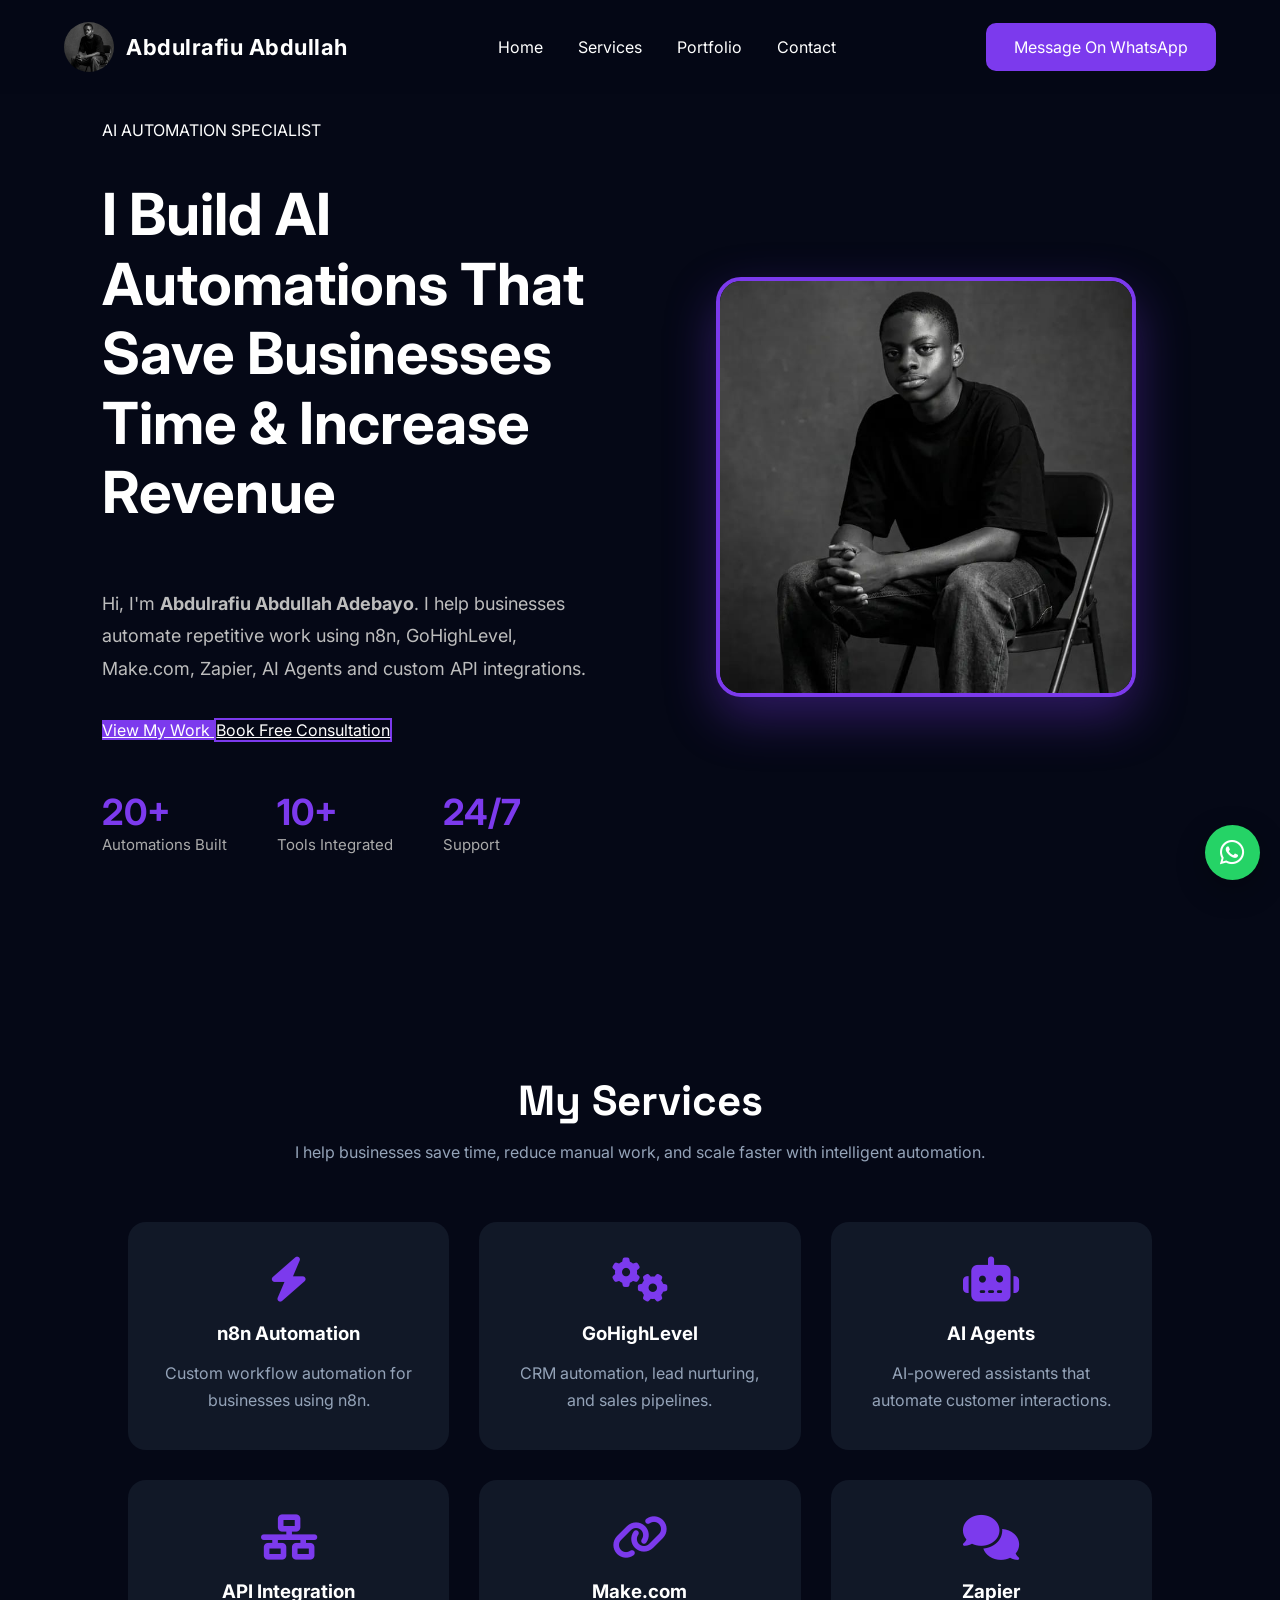
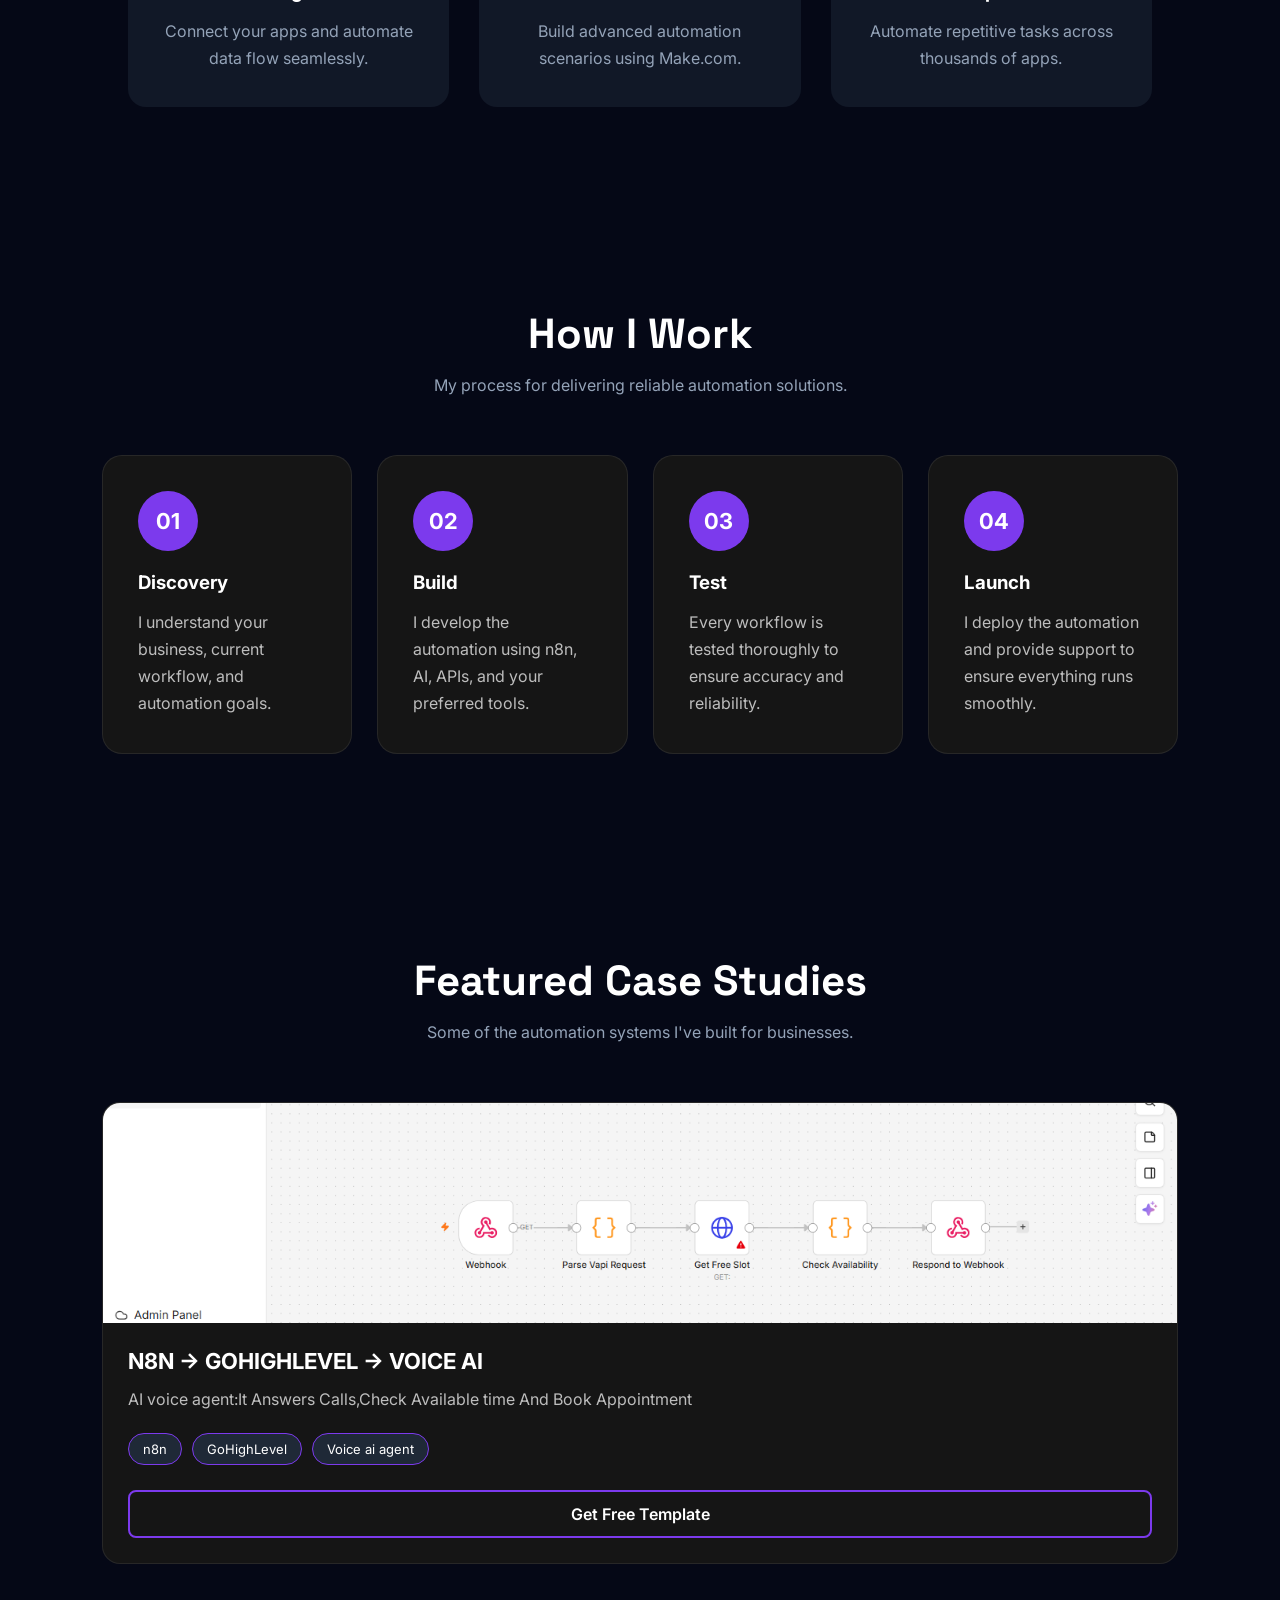
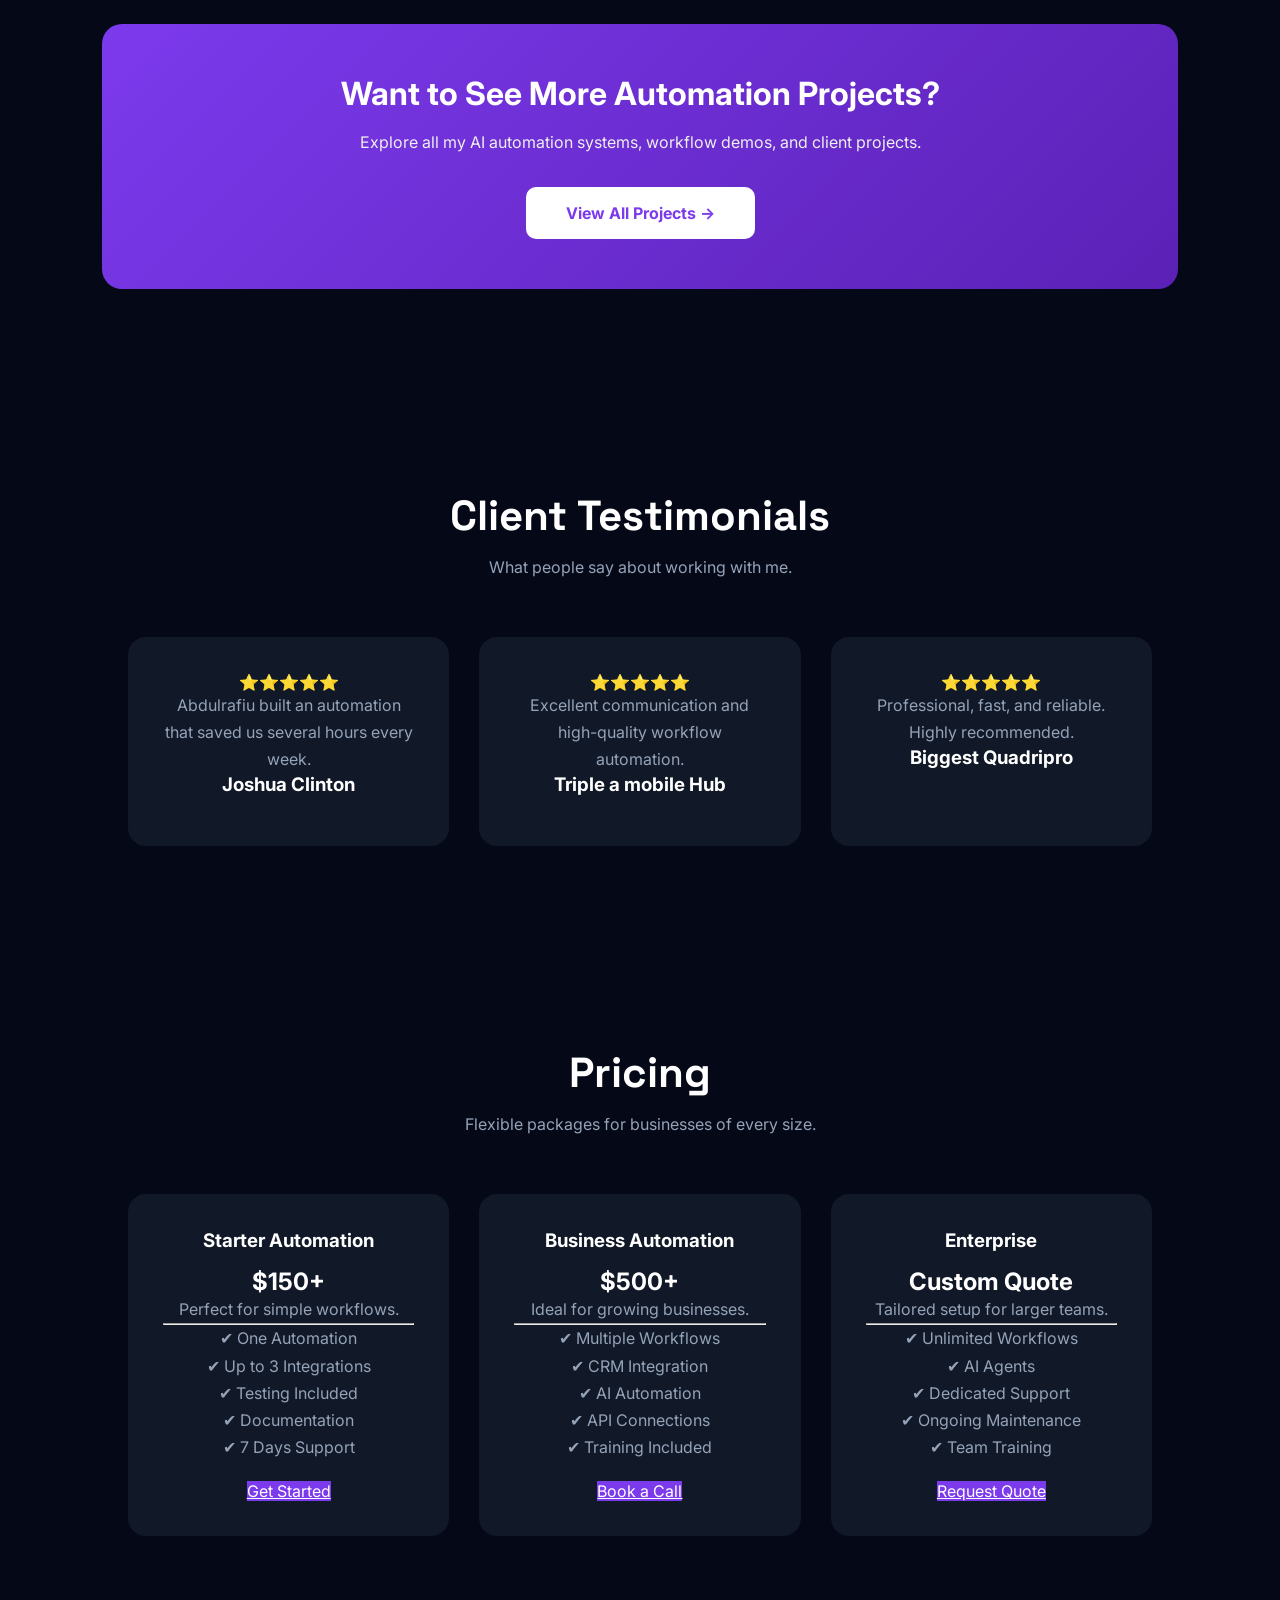
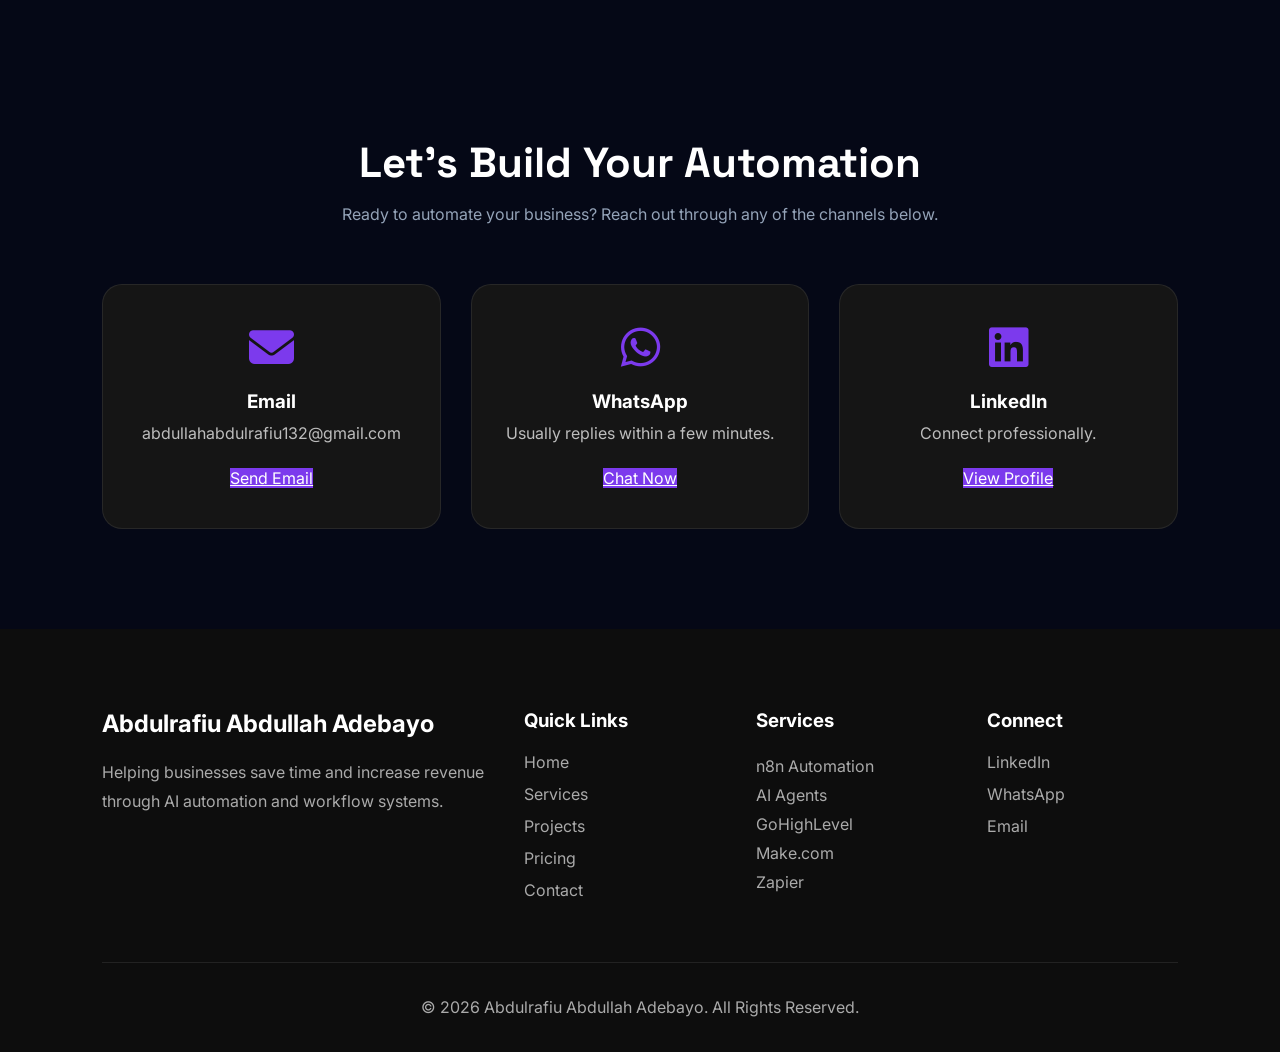
<file: index.html>
<!DOCTYPE html>
<html lang="en">
<head>
    <!-- Website Information -->
    <meta charset="UTF-8">
    <meta name="viewport" content="width=device-width, initial-scale=1.0">

    <!-- Website Title -->
    <title>Abdulrafiu Abdullah Adebayo | AI Automation Engineer</title>

    <!-- Google Fonts -->
    <link rel="preconnect" href="https://fonts.googleapis.com">
    <link rel="preconnect" href="https://fonts.gstatic.com" crossorigin>

    <link href="https://fonts.googleapis.com/css2?family=Inter:wght@300;400;500;600;700&family=Space+Grotesk:wght@400;500;700&display=swap" rel="stylesheet">

    <!-- Font Awesome Icons -->
    <link rel="stylesheet"
    href="https://cdnjs.cloudflare.com/ajax/libs/font-awesome/6.5.2/css/all.min.css">

    <!-- CSS Files -->
    <link rel="stylesheet" href="css/style.css">
    <link rel="stylesheet" href="css/animations.css">
    <link rel="stylesheet" href="css/responsive.css">
</head>

<body>

    <!-- ================= NAVBAR ================= -->

    <header>

        <nav class="navbar">

            <div class="logo">

    <img src="assets/images/adebayo.jpeg" alt="Abdullah">
    <div class="menu-toggle">
    <i class="fas fa-bars"></i>
</div>

    <span>Abdulrafiu Abdullah</span>

</div>

            <ul class="nav-links">

                <li><a href="#home">Home</a></li>

                <li><a href="#services">Services</a></li>

                <li><a href="#portfolio">Portfolio</a></li>

                <li><a href="#contact">Contact</a></li>

            </ul>

            <a href="https://wa.me/2349137497189?text=Hi%20Abdulrafiu,%20I%20found%20your%20portfolio%20and%20I'd%20like%20to%20discuss%20an%20automation%20project." class="hire-btn">
                Message On WhatsApp
            </a>

        </nav>

    </header>
    <main>

    <section class="hero" id="home">

    <div class="hero-content">

        <span class="hero-tag">
            AI AUTOMATION SPECIALIST
        </span><br><br>

        <h1>
            I Build AI Automations That Save Businesses Time & Increase Revenue
        </h1><br><br>

        <p>
            Hi, I'm <strong>Abdulrafiu Abdullah Adebayo</strong>. I help businesses automate repetitive work using n8n, GoHighLevel, Make.com, Zapier, AI Agents and custom API integrations.
        </p>

        <div class="hero-buttons">

            <a href="#portfolio" class="primary-btn">
                View My Work
            </a>

            <a href="https://wa.me/2349137497189" target="_blank" class="secondary-btn">
                Book Free Consultation
            </a>

        </div>

        <div class="hero-stats">

            <div>
                <h2>20+</h2>
                <span>Automations Built</span>
            </div>

            <div>
                <h2>10+</h2>
                <span>Tools Integrated</span>
            </div>

            <div>
                <h2>24/7</h2>
                <span>Support</span>
            </div>

        </div>

    </div>

    <div class="hero-image">

        <img src="assets/images/adebayo.jpeg" alt="Abdulrafiu">

    </div>

</section>
    <!-- ================= SERVICES ================= -->

<section class="services" id="services">

    <div class="section-title">
        <h2>My Services</h2>
        <p>I help businesses save time, reduce manual work, and scale faster with intelligent automation.</p>
    </div>

    <div class="services-grid">

        <div class="service-card">
            <i class="fas fa-bolt"></i>
            <h3>n8n Automation</h3>
            <p>Custom workflow automation for businesses using n8n.</p>
        </div>

        <div class="service-card">
            <i class="fas fa-cogs"></i>
            <h3>GoHighLevel</h3>
            <p>CRM automation, lead nurturing, and sales pipelines.</p>
        </div>

        <div class="service-card">
            <i class="fas fa-robot"></i>
            <h3>AI Agents</h3>
            <p>AI-powered assistants that automate customer interactions.</p>
        </div>

        <div class="service-card">
            <i class="fas fa-network-wired"></i>
            <h3>API Integration</h3>
            <p>Connect your apps and automate data flow seamlessly.</p>
        </div>

        <div class="service-card">
            <i class="fas fa-link"></i>
            <h3>Make.com</h3>
            <p>Build advanced automation scenarios using Make.com.</p>
        </div>

        <div class="service-card">
            <i class="fas fa-comments"></i>
            <h3>Zapier</h3>
            <p>Automate repetitive tasks across thousands of apps.</p>
        </div>

    </div>

</section>
<section class="process">

    <div class="section-title">
        <h2>How I Work</h2>
        <p>My process for delivering reliable automation solutions.</p>
    </div>

    <div class="process-grid">

        <div class="process-card">
            <div class="process-number">01</div>
            <h3>Discovery</h3>
            <p>I understand your business, current workflow, and automation goals.</p>
        </div>

        <div class="process-card">
            <div class="process-number">02</div>
            <h3>Build</h3>
            <p>I develop the automation using n8n, AI, APIs, and your preferred tools.</p>
        </div>

        <div class="process-card">
            <div class="process-number">03</div>
            <h3>Test</h3>
            <p>Every workflow is tested thoroughly to ensure accuracy and reliability.</p>
        </div>

        <div class="process-card">
            <div class="process-number">04</div>
            <h3>Launch</h3>
            <p>I deploy the automation and provide support to ensure everything runs smoothly.</p>
        </div>

    </div>

</section>
<section class="portfolio" id="portfolio">

<div class="section-title">
    <h2>Featured Case Studies</h2>
    <p>Some of the automation systems I've built for businesses.</p>
</div>

<div class="portfolio-grid">

    

    
    <div class="portfolio-card">

        <img src="assets/images/voiceai.PNG" alt="Workflow">

        <div class="portfolio-content">

            <h3>N8N → GOHIGHLEVEL → VOICE AI</h3>

            <p>AI voice agent:It Answers Calls,Check Available time And Book Appointment</p>

            <div class="tech-stack">
                <span>n8n</span>
                <span>GoHighLevel</span>
                <span>Voice ai agent</span>
            </div>

            <div class="portfolio-buttons">
                
                <a href="https://wa.me/2349137497189" class="secondary-btn">Get Free Template</a>
            </div>

        </div>

    </div>

    
</div>

    
<div class="projects-cta">

    <h2>Want to See More Automation Projects?</h2>

    <p>
        Explore all my AI automation systems, workflow demos, and client projects.
    </p>

    <a href="projects.html" class="primary-btn">
        View All Projects →
    </a>
    

</div>
 
</section>
<section class="testimonials">

<div class="section-title">

<h2>Client Testimonials</h2>

<p>What people say about working with me.</p>

</div>

<div class="services-grid">

<div class="service-card">

⭐⭐⭐⭐⭐

<p>

Abdulrafiu built an automation that saved us several hours every week.

</p>

<h3>Joshua Clinton</h3>

</div>

<div class="service-card">

⭐⭐⭐⭐⭐

<p>

Excellent communication and high-quality workflow automation.

</p>

<h3>Triple a mobile Hub</h3>

</div>

<div class="service-card">

⭐⭐⭐⭐⭐

<p>

Professional, fast, and reliable. Highly recommended.

</p>

<h3>Biggest Quadripro</h3>

</div>

</div>

</section>
<section class="pricing" id="pricing">

<div class="section-title">

<h2>Pricing</h2>

<p>Flexible packages for businesses of every size.</p>

</div>

<div class="services-grid">

<div class="service-card">

<h3>Starter Automation</h3>

<h2>$150+</h2>

<p>Perfect for simple workflows.</p>

<hr>

<p>✔ One Automation</p>

<p>✔ Up to 3 Integrations</p>

<p>✔ Testing Included</p>

<p>✔ Documentation</p>

<p>✔ 7 Days Support</p>

<br>

<a href="#contact" class="primary-btn">

Get Started

</a>

</div>

<div class="service-card">

<h3>Business Automation</h3>

<h2>$500+</h2>

<p>Ideal for growing businesses.</p>

<hr>

<p>✔ Multiple Workflows</p>

<p>✔ CRM Integration</p>

<p>✔ AI Automation</p>

<p>✔ API Connections</p>

<p>✔ Training Included</p>

<br>

<a href="#contact" class="primary-btn">

Book a Call

</a>

</div>

<div class="service-card">

<h3>Enterprise</h3>

<h2>Custom Quote</h2>

<p>Tailored setup for larger teams.</p>

<hr>

<p>✔ Unlimited Workflows</p>

<p>✔ AI Agents</p>

<p>✔ Dedicated Support</p>

<p>✔ Ongoing Maintenance</p>

<p>✔ Team Training</p>

<br>

<a href="#contact" class="primary-btn">

Request Quote

</a>

</div>

</div>

</section>

<section class="contact" id="contact">

    <div class="section-title">
        <h2>Let's Build Your Automation</h2>
        <p>Ready to automate your business? Reach out through any of the channels below.</p>
    </div>

    <div class="contact-grid">

        <div class="contact-card">
            <i class="fas fa-envelope"></i>
            <h3>Email</h3>
            <p>abdullahabdulrafiu132@gmail.com</p>
            <a href="mailto:abdullahabdulrafiu132@gmail.com" class="primary-btn">Send Email</a>
        </div>

        <div class="contact-card">
            <i class="fab fa-whatsapp"></i>
            <h3>WhatsApp</h3>
            <p>Usually replies within a few minutes.</p>
            <a href="https://wa.me/2349137497189" target="_blank" class="primary-btn">
                Chat Now
            </a>
        </div>

        <div class="contact-card">
            <i class="fab fa-linkedin"></i>
            <h3>LinkedIn</h3>
            <p>Connect professionally.</p>
            <a href="https://www.linkedin.com/in/abdulrafiu-abdullah-849a373b9/" target="_blank" class="primary-btn">
                View Profile
            </a>
        </div>

    </div>

</section>

<footer class="footer">

    <div class="footer-grid">

        <div>

            <h2>Abdulrafiu Abdullah Adebayo</h2>

            <p>
                Helping businesses save time and increase revenue through AI automation and workflow systems.
            </p>

        </div>

        <div>

            <h3>Quick Links</h3>

            <a href="#home">Home</a>
            <a href="#services">Services</a>
            <a href="#portfolio">Projects</a>
            <a href="#pricing">Pricing</a>
            <a href="#contact">Contact</a>

        </div>

        <div>

            <h3>Services</h3>

            <p>n8n Automation</p>
            <p>AI Agents</p>
            <p>GoHighLevel</p>
            <p>Make.com</p>
            <p>Zapier</p>

        </div>

        <div>

            <h3>Connect</h3>

            <a href="https://www.linkedin.com/in/abdulrafiu-abdullah-849a373b9/">LinkedIn</a>
            <a href="https://wa.me/2349137497189">WhatsApp</a>
            <a href="mailto:abdullahabdulrafiu132@gmail.com">Email</a>

        </div>

    </div>

    <hr>

    <p class="copyright">
        © 2026 Abdulrafiu Abdullah Adebayo. All Rights Reserved.
    </p>

</footer>


</main>





    <script src="js/script.js"></script>
    <a href="https://wa.me/2349137497189?text=Hi%20Abdulrafiu,%20I%20found%20your%20portfolio%20and%20I'd%20like%20to%20discuss%20an%20automation%20project."
class="whatsapp-float"
target="_blank">

<i class="fab fa-whatsapp"></i>

</a>


</body>
</html>
</file>
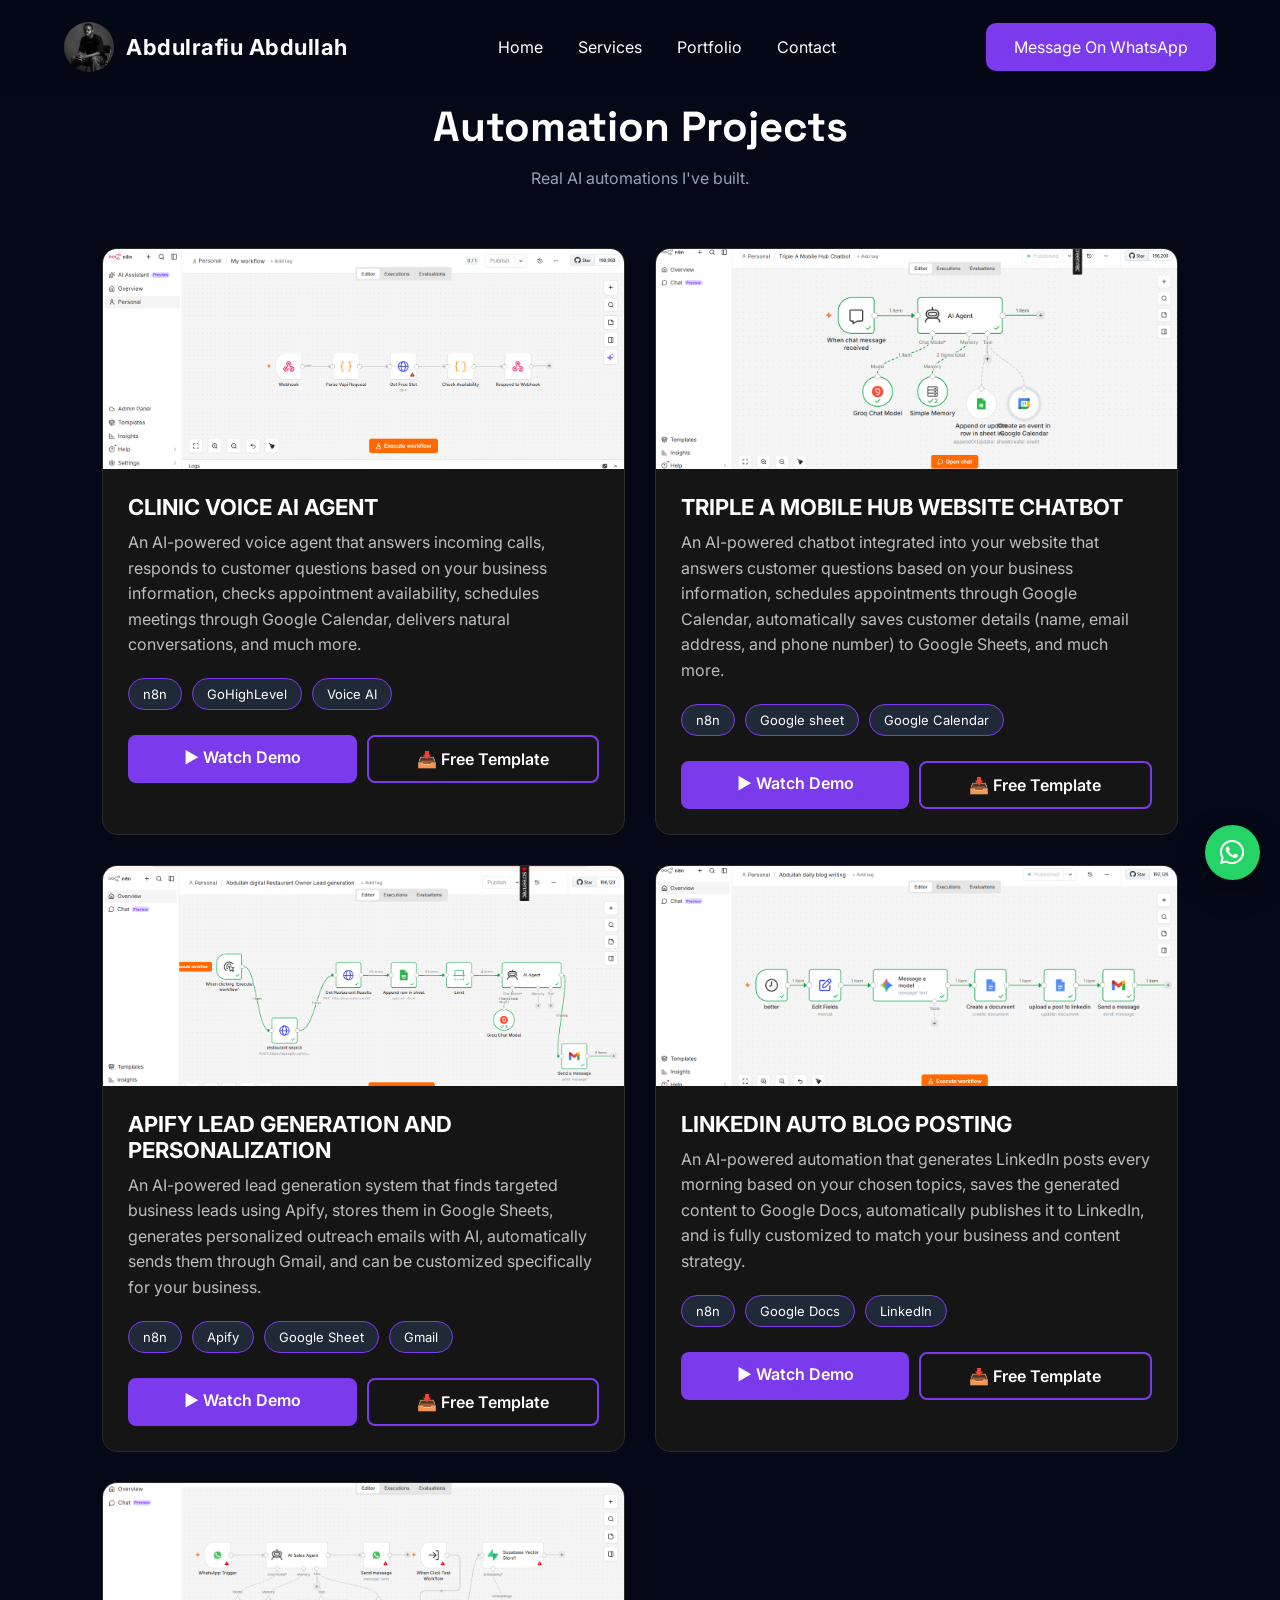
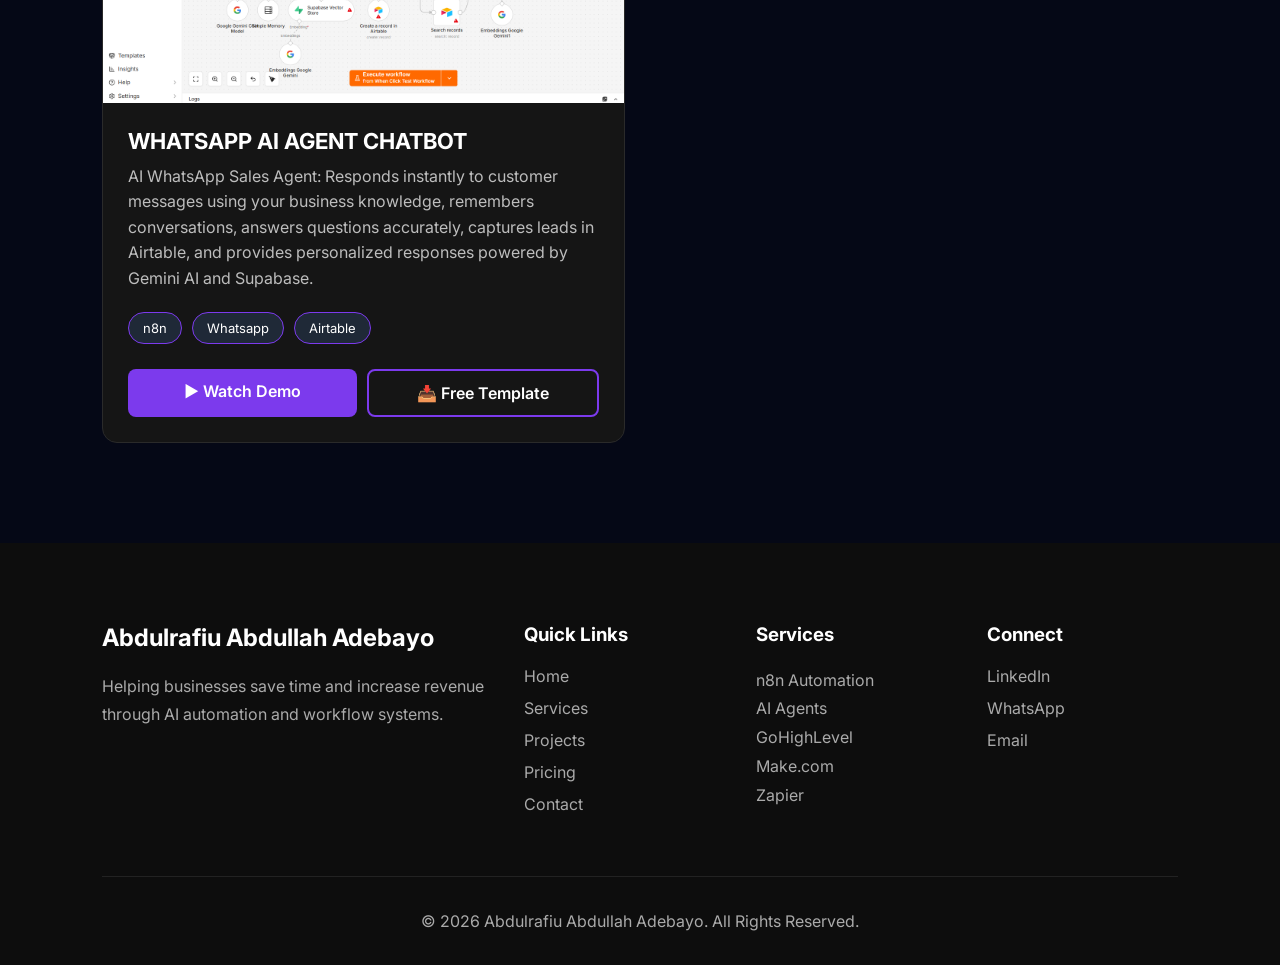
<file: projects.html>
<!DOCTYPE html>
<html lang="en">
<head>
    <!-- Website Information -->
    <meta charset="UTF-8">
    <meta name="viewport" content="width=device-width, initial-scale=1.0">

    <!-- Website Title -->
    <title>Automation Projects | Abdulrafiu Abdullah</title>
    <!-- Google Fonts -->
    <link rel="preconnect" href="https://fonts.googleapis.com">
    <link rel="preconnect" href="https://fonts.gstatic.com" crossorigin>

    <link href="https://fonts.googleapis.com/css2?family=Inter:wght@300;400;500;600;700&family=Space+Grotesk:wght@400;500;700&display=swap" rel="stylesheet">

    <!-- Font Awesome Icons -->
    <link rel="stylesheet"
    href="https://cdnjs.cloudflare.com/ajax/libs/font-awesome/6.5.2/css/all.min.css">

    <!-- CSS Files -->
    <link rel="stylesheet" href="css/style.css">
    <link rel="stylesheet" href="css/animations.css">
    <link rel="stylesheet" href="css/responsive.css">
</head>

<body>

    <!-- ================= NAVBAR ================= -->

    <header>

        <nav class="navbar">

            <div class="logo">
    <img src="assets/images/adebayo.jpeg" alt="Abdullah">
    <span>Abdulrafiu Abdullah</span>
</div>

<div class="menu-toggle">
    <i class="fas fa-bars"></i>
</div>



            <ul class="nav-links">

                <li><a href="index.html">Home</a></li>

                <li><a href="index.html#services">Services</a></li>

                <li><a href="index.html#portfolio">Portfolio</a></li>

                <li><a href="index.html#contact">Contact</a></li>

            </ul>

            <a href="https://wa.me/2349137497189?text=Hi%20Abdulrafiu,%20I%20found%20your%20portfolio%20and%20I'd%20like%20to%20discuss%20an%20automation%20project." class="hire-btn">
                Message On WhatsApp
            </a>

        </nav>

    </header>
    <main>
    

<section class="portfolio" id="portfolio">

    <div class="section-title">
        <h2>Automation Projects</h2>
        <p>Real AI automations I've built.</p>
    </div>

    <div class="project-grid">

        <!-- Project 1 -->

        <div class="project-card">

            <img src="assets/images/voiceai.PNG" alt="Workflow 1">

            <div class="project-content">

                <h3>CLINIC VOICE AI AGENT</h3>

                <p>An AI-powered voice agent that answers incoming calls, responds to customer questions based on your business information, checks appointment availability, schedules meetings through Google Calendar, delivers natural conversations, and much more.</p>

                <div class="tech-stack">
                    <span>n8n</span>
                    <span>GoHighLevel</span>
                    <span>Voice AI</span>
                </div>

                <div class="portfolio-buttons">

                    <a href="assets/videos/aivoiceagent.mp4" class="primary-btn">
                        ▶ Watch Demo
                    </a>

                    <a href="https://wa.me/2349137497189" class="secondary-btn">
                        📥 Free Template
                    </a>

                </div>

            </div>

        </div>
        <!-- Project 2-->

        <div class="project-card">

            <img src="assets/images/triple chatbot.PNG" alt="Workflow 1">

            <div class="project-content">

                <h3>TRIPLE A MOBILE HUB WEBSITE CHATBOT</h3>

                <p>
                    An AI-powered chatbot integrated into your website that answers customer questions based on your business information, schedules appointments through Google Calendar, automatically saves customer details (name, email address, and phone number) to Google Sheets, and much more.
                </p>

                <div class="tech-stack">
                    <span>n8n</span>
                    <span>Google sheet </span>
                    <span>Google Calendar</span>
                </div>

                <div class="portfolio-buttons">

                    <a href="assets/videos/Triple a chat .mp4" class="primary-btn">
                        ▶ Watch Demo
                    </a>

                    <a href="https://wa.me/2349137497189" class="secondary-btn">
                        📥 Free Template
                    </a>

                </div>

            </div>

        </div>
        <!-- Project 1 -->

        <div class="project-card">

            <img src="assets/images/workflow1.PNG" alt="Workflow 1">

            <div class="project-content">

                <h3>APIFY LEAD GENERATION AND PERSONALIZATION</h3>

                <p>
                    An AI-powered lead generation system that finds targeted business leads using Apify, stores them in Google Sheets, generates personalized outreach emails with AI, automatically sends them through Gmail, and can be customized specifically for your business.
                </p>

                <div class="tech-stack">
                    <span>n8n</span>
                    <span>Apify</span>
                    <span>Google Sheet</span>
                    <span>Gmail</span>
                </div>

                <div class="portfolio-buttons">

                    <a href="assets/videos/restaurantleads.mp4" class="primary-btn">
                        ▶ Watch Demo
                    </a>

                    <a href="https://wa.me/2349137497189" class="secondary-btn">
                        📥 Free Template
                    </a>

                </div>

            </div>

        </div>
<!-- Project 1 -->

        <div class="project-card">

            <img src="assets/images/BLOG N8N.PNG" alt="Workflow 1">

            <div class="project-content">

                <h3>LINKEDIN AUTO BLOG POSTING</h3>

                <p>
                    An AI-powered automation that generates LinkedIn posts every morning based on your chosen topics, saves the generated content to Google Docs, automatically publishes it to LinkedIn, and is fully customized to match your business and content strategy.
                </p>

                <div class="tech-stack">
                    <span>n8n</span>
                    <span>Google Docs</span>
                    <span>LinkedIn</span>
                </div>

                <div class="portfolio-buttons">

                    <a href="assets/videos/Linkedin blog.mp4" class="primary-btn">
                        ▶ Watch Demo
                    </a>

                    <a href="https://wa.me/2349137497189" class="secondary-btn">
                        📥 Free Template
                    </a>

                </div>

            </div>

        </div>
<!-- Project 1 -->

        <div class="project-card">

            <img src="assets/images/whatsapp.PNG" alt="Workflow 1">

            <div class="project-content">

                <h3>WHATSAPP AI AGENT CHATBOT</h3>

                <p>
                   AI WhatsApp Sales Agent: Responds instantly to customer messages using your business knowledge, remembers conversations, answers questions accurately, captures leads in Airtable, and provides personalized responses powered by Gemini AI and Supabase.
                </p>

                <div class="tech-stack">
                    <span>n8n</span>
                    <span>Whatsapp</span>
                    <span>Airtable</span>
                </div>

                <div class="portfolio-buttons">

                    <a href="assets/videos/Whatsapp agent.mp4" class="primary-btn">
                        ▶ Watch Demo
                    </a>

                    <a href="https://wa.me/2349137497189" class="secondary-btn">
                        📥 Free Template
                    </a>

                </div>

            </div>

        </div>



        <!-- Project 2 -->

        

    </div>

</section>
<footer class="footer">

    <div class="footer-grid">

        <div>

            <h2>Abdulrafiu Abdullah Adebayo</h2>

            <p>
                Helping businesses save time and increase revenue through AI automation and workflow systems.
            </p>

        </div>

        <div>

            <h3>Quick Links</h3>

            <a href="index.html">Home</a>
            <a href="index.html#services">Services</a>
            <a href="index.html#portfolio">Projects</a>
            <a href="index.html#pricing">Pricing</a>
            <a href="index.html#contact">Contact</a>

        </div>

        <div>

            <h3>Services</h3>

            <p>n8n Automation</p>
            <p>AI Agents</p>
            <p>GoHighLevel</p>
            <p>Make.com</p>
            <p>Zapier</p>

        </div>

        <div>

            <h3>Connect</h3>

            <a href="https://www.linkedin.com/in/abdulrafiu-abdullah-849a373b9/">LinkedIn</a>
            <a href="https://wa.me/2349137497189">WhatsApp</a>
            <a href="mailto:abdullahabdulrafiu132@gmail.com">Email</a>

        </div>

    </div>

    <hr>

    <p class="copyright">
        © 2026 Abdulrafiu Abdullah Adebayo. All Rights Reserved.
    </p>

</footer>


</main>





    <script src="js/script.js"></script>
    <a href="https://wa.me/2349137497189?text=Hi%20Abdulrafiu,%20I%20found%20your%20portfolio%20and%20I'd%20like%20to%20discuss%20an%20automation%20project."
class="whatsapp-float"
target="_blank">

<i class="fab fa-whatsapp"></i>

</a>

<div id="videoModal" class="video-modal">

    <div class="video-container">

        <span class="close-video">&times;</span>

        <video
    id="demoVideo"
    controls
    controlsList="nodownload"
    disablePictureInPicture
>
    <source id="videoSource" src="" type="video/mp4">
</video>

    </div>

</div>


</body>
</html>
</file>
<file: css/style.css>
/* ===========================
   RESET
=========================== */

*{
    margin:0;
    padding:0;
    box-sizing:border-box;
    scroll-behavior:smooth;
}

:root{

    --bg:#050816;
    --card:#111827;
    --primary:#7C3AED;
    --hover:#9F67FF;
    --text:#ffffff;
    --gray:#94A3B8;

}

body{

    background:var(--bg);
    color:var(--text);
    font-family:'Inter',sans-serif;

}

img{
    max-width:100%;
    display:block;
}

section{

    padding:100px 10%;

}

.section-title{

    text-align:center;
    margin-bottom:60px;

}

.section-title h2{

    font-size:42px;
    margin-bottom:15px;
    font-family:'Space Grotesk',sans-serif;

}

.section-title p{

    color:var(--gray);

}

/*====================
NAVBAR
====================*/

header{

    position:fixed;
    width:100%;
    top:0;
    left:0;
    background:rgba(5,8,22,.9);
    backdrop-filter:blur(10px);
    z-index:1000;

}

.navbar{

    width:90%;
    max-width:1200px;
    margin:auto;

    display:flex;
    justify-content:space-between;
    align-items:center;

    padding:22px 0;

}

.logo{
    display:flex;
    align-items:center;
    gap:12px;
    font-size:22px;
    font-weight:700;
    color:#fff;
}

.logo img{
    width:50px;
    height:50px;
    object-fit:cover;
    border-radius:50%;
    display:block;
}

.logo span{
    color:#fff;
    font-weight:700;
    letter-spacing:0.5px;
}

.nav-links{

    display:flex;
    list-style:none;
    gap:35px;

}

.nav-links a{

    color:white;
    text-decoration:none;
    transition:.3s;

}

.nav-links a:hover{

    color:var(--primary);

}

.hire-btn{

    background:var(--primary);
    color:white;
    text-decoration:none;
    padding:14px 28px;
    border-radius:10px;
    transition:.3s;

}

.hire-btn:hover{

    background:var(--hover);

}

/*================ HERO ================*/

.hero{

display:flex;
align-items:center;
justify-content:space-between;
gap:70px;
padding:120px 8%;

}

.hero-content{

flex:1;

}

.hero h1{

font-size:58px;
line-height:1.2;
margin:20px 0;

}

.hero p{

font-size:18px;
line-height:1.8;
color:#bdbdbd;
margin-bottom:35px;
max-width:650px;

}

.hero-image{

flex:1;
display:flex;
justify-content:center;

}

.hero-image img{

width:420px;
height:420px;
object-fit:cover;
border-radius:25px;
border:4px solid #7C3AED;
box-shadow:0 20px 50px rgba(124,58,237,.35);

}

.hero-stats{

display:flex;
gap:50px;
margin-top:50px;

}

.hero-stats h2{

font-size:36px;
color:#7C3AED;

}

.hero-stats span{

font-size:15px;
color:#aaa;

}
/*====================
SERVICES
====================*/

.services-grid{

display:grid;

grid-template-columns:repeat(auto-fit,minmax(280px,1fr));

gap:30px;

}

.service-card{

background:var(--card);

padding:35px;

border-radius:18px;

text-align:center;

transition:.35s;

cursor:pointer;

}

.service-card:hover{

transform:translateY(-10px);

border:1px solid var(--primary);

}

.service-card i{

font-size:45px;

color:var(--primary);

margin-bottom:20px;

}

.service-card h3{

margin-bottom:15px;

}

.service-card p{

color:var(--gray);

line-height:1.7;

}

/*================ PORTFOLIO ================*/

.portfolio{
    padding:100px 8%;
}

.portfolio-grid{
    display:grid;
    grid-template-columns:repeat(auto-fit,minmax(320px,1fr));
    gap:30px;
    margin-top:50px;
}

.portfolio-card{
    background:#151515;
    border:1px solid rgba(255,255,255,.08);
    border-radius:18px;
    overflow:hidden;
    transition:.35s;
}

.portfolio-card:hover{
    transform:translateY(-10px);
    border-color:#7C3AED;
}

.portfolio-card img{
    width:100%;
    height:220px;
    object-fit:cover;
    display:block;
}

.portfolio-content{
    padding:25px;
}

.portfolio-content h3{
    margin-bottom:12px;
    font-size:22px;
}

.portfolio-content p{
    color:#bdbdbd;
    line-height:1.7;
    margin-bottom:20px;
}

.tech-stack{
    display:flex;
    flex-wrap:wrap;
    gap:10px;
    margin-bottom:25px;
}

.tech-stack span{
    background:#222;
    padding:8px 16px;
    border-radius:30px;
    font-size:13px;
    border:1px solid #7C3AED;
}

.portfolio-buttons{
    display:flex;
    gap:15px;
}

.portfolio-buttons a{
    flex:1;
    text-align:center;
}


/*================ CONTACT ================*/

.contact{
    padding:100px 8%;
}

.contact-grid{
    display:grid;
    grid-template-columns:repeat(auto-fit,minmax(300px,1fr));
    gap:30px;
    margin-top:50px;
}

.contact-card{
    background:#151515;
    border:1px solid rgba(255,255,255,.08);
    border-radius:20px;
    padding:40px 30px;
    text-align:center;
    transition:.35s;
}

.contact-card:hover{
    transform:translateY(-10px);
    border-color:#7C3AED;
}

.contact-card i{
    font-size:45px;
    color:#7C3AED;
    margin-bottom:20px;
}

.contact-card h3{
    margin-bottom:10px;
}

.contact-card p{
    color:#bdbdbd;
    margin-bottom:25px;
}

/*================ FOOTER ================*/

.footer{

padding:80px 8% 30px;
background:#0d0d0d;

}

.footer-grid{

display:grid;
grid-template-columns:2fr 1fr 1fr 1fr;
gap:40px;

}

.footer h2,
.footer h3{

margin-bottom:20px;

}

.footer p{

color:#aaa;
line-height:1.8;

}

.footer a{

display:block;
margin-bottom:12px;
color:#aaa;
text-decoration:none;
transition:.3s;

}

.footer a:hover{

color:#7C3AED;

}

.footer hr{

margin:50px 0 30px;
border:none;
height:1px;
background:#222;

}

.copyright{

text-align:center;
color:#777;

}
/*====================
BUTTON HOVER
====================*/

.primary-btn,
.secondary-btn,
.hire-btn{

transition:.35s;

}

.primary-btn:hover{

background:var(--hover);

transform:translateY(-4px);

}

.secondary-btn:hover{

background:var(--primary);

}

html{

scroll-behavior:smooth;

}.whatsapp-float{

position:fixed;

bottom:20px;

right:20px;

width:55px;

height:55px;

background:#25D366;

border-radius:50%;

display:flex;

justify-content:center;

align-items:center;

font-size:28px;

color:white;

text-decoration:none;

box-shadow:0 10px 30px rgba(0,0,0,.3);

z-index:999;

transition:.3s;

}

.whatsapp-float:hover{

transform:scale(1.1);
}



.tech{

display:inline-block;

background:#1f2937;

padding:8px 15px;

border-radius:30px;

margin:5px;

font-size:14px;

color:#fff;

border:1px solid #7C3AED;

}
.tech-stack{

display:flex;
flex-wrap:wrap;
gap:10px;
margin:20px 0;

}

.tech-stack span{

background:#1f2937;
padding:8px 15px;
border-radius:30px;
font-size:14px;
border:1px solid #7C3AED;

}
.projects-cta{
    margin-top:60px;
    padding:50px 30px;
    background:linear-gradient(135deg,#7C3AED,#5B21B6);
    border-radius:20px;
    text-align:center;
}

.projects-cta h2{
    font-size:32px;
    color:#fff;
    margin-bottom:15px;
}

.projects-cta p{
    color:#eee;
    max-width:700px;
    margin:0 auto 30px;
    line-height:1.8;
}

.projects-cta .primary-btn{
    display:inline-block;
    padding:16px 40px;
    background:#fff;
    color:#7C3AED;
    text-decoration:none;
    border-radius:10px;
    font-weight:700;
}
/*================ PROCESS ================*/

.process{
    padding:100px 8%;
}

.process-grid{
    display:grid;
    grid-template-columns:repeat(auto-fit,minmax(250px,1fr));
    gap:25px;
    margin-top:50px;
}

.process-card{
    background:#151515;
    padding:35px;
    border-radius:20px;
    border:1px solid rgba(255,255,255,.08);
    transition:.3s;
}

.process-card:hover{
    transform:translateY(-8px);
    border-color:#7C3AED;
}

.process-number{
    width:60px;
    height:60px;
    background:#7C3AED;
    color:#fff;
    border-radius:50%;
    display:flex;
    justify-content:center;
    align-items:center;
    font-size:22px;
    font-weight:700;
    margin-bottom:20px;
}

.process-card h3{
    margin-bottom:15px;
}

.process-card p{
    color:#bdbdbd;
    line-height:1.7;
}
.portfolio-buttons{

display:flex;
gap:15px;
margin-top:25px;

}

.portfolio-buttons a{

flex:1;
padding:14px;
text-align:center;
text-decoration:none;
border-radius:10px;
font-weight:600;
transition:.3s;

}

.portfolio-buttons .primary-btn{

background:#7C3AED;
color:#fff;

}

.portfolio-buttons .primary-btn:hover{

background:#6D28D9;

}

.portfolio-buttons .secondary-btn{

border:2px solid #7C3AED;
color:#fff;

}

.portfolio-buttons .secondary-btn:hover{

background:#7C3AED;

}
.project-grid{
    display:grid;
    grid-template-columns:repeat(2,1fr);
    gap:30px;
    margin-top:50px;
}

.project-card{
    background:#151515;
    border-radius:15px;
    overflow:hidden;
    border:1px solid #2a2a2a;
    transition:.3s;
}

.project-card:hover{
    transform:translateY(-6px);
    border-color:#7C3AED;
}

.project-card img{
    width:100%;
    height:220px;
    object-fit:cover;
    display:block;
}

.project-content{
    padding:25px;
}

.project-content h3{
    margin-bottom:10px;
    font-size:22px;
}

.project-content p{
    color:#bdbdbd;
    line-height:1.6;
    margin-bottom:18px;
}

.tech-stack{
    display:flex;
    flex-wrap:wrap;
    gap:10px;
    margin-bottom:20px;
}

.tech-stack span{
    padding:7px 14px;
    border:1px solid #7C3AED;
    border-radius:30px;
    font-size:13px;
}

.portfolio-buttons{
    display:flex;
    gap:10px;
}

.portfolio-buttons a{
    flex:1;
    text-align:center;
    padding:12px;
    border-radius:8px;
    text-decoration:none;
    font-weight:600;
}

.primary-btn{
    background:#7C3AED;
    color:#fff;
}

.secondary-btn{
    border:2px solid #7C3AED;
    color:#fff;
}

.primary-btn:hover,
.secondary-btn:hover{
    opacity:.9;
}

@media(max-width:768px){

.project-grid{
    grid-template-columns:1fr;
}

.project-card img{
    height:180px;
}

}
.video-modal{

display:none;
position:fixed;
left:0;
top:0;
width:100%;
height:100%;
background:rgba(0,0,0,.85);
justify-content:center;
align-items:center;
z-index:9999;

}

.video-container{

width:85%;
max-width:900px;
position:relative;

}

.video-container video{

width:100%;
border-radius:15px;

}

.close-video{

position:absolute;
right:-15px;
top:-45px;
font-size:40px;
color:white;
cursor:pointer;

}
.menu-toggle{
    display:none;
    font-size:28px;
    color:#fff;
    cursor:pointer;
}
</file>
<file: css/animations.css>
.service-card,
.portfolio-card,
.hero-image img{

transition:.4s ease;

}

.hero-image img{

animation:float 4s ease-in-out infinite;

}

@keyframes float{

0%{

transform:translateY(0);

}

50%{

transform:translateY(-15px);

}

100%{

transform:translateY(0);

}

}
</file>
<file: css/responsive.css>
@media (max-width:768px){

body{
    overflow-x:hidden;
}

/* NAVBAR */

.navbar{
    padding:15px 20px;
}

.menu-toggle{
    display:block;
    font-size:28px;
    cursor:pointer;
}

.nav-links{
    display:none;
    position:absolute;
    top:75px;
    left:0;
    width:100%;
    background:#111;
    flex-direction:column;
    text-align:center;
    padding:20px 0;
}

.nav-links.active{
    display:flex;
}

.hire-btn{
    display:none;
}

/* ================= HERO ================= */

.hero{
    flex-direction: column;
    align-items: flex-start;
    text-align: left;
    padding: 100px 25px 60px;
    gap: 35px;
}

.hero-content{
    width:100%;
    order:2;
}

.hero-content h1{
    font-size:42px;
    line-height:1.2;
    text-align:left;
}

.hero-content p{
    font-size:17px;
    line-height:1.8;
    text-align:left;
    max-width:100%;
}

.hero-image{
    width:100%;
    display:flex;
    justify-content:center;
    order:1;
}

.hero-image img{
    width:300px;
    height:300px;
    max-width:100%;
    object-fit:cover;
}

.hero-buttons{
    width:100%;
    display:flex;
    flex-direction:column;
    gap:15px;
    align-items:flex-start;
}

.hero-buttons a{
    width:100%;
    text-align:center;
}

.hero-stats{
    width:100%;
    display:flex;
    justify-content:space-between;
    gap:20px;
    margin-top:35px;
}
/* ALL GRIDS */

.services-grid,
.portfolio-grid,
.project-grid,
.process-grid,
.testimonial-grid,
.pricing-grid,
.contact-container,
.footer-grid{

    display:grid;
    grid-template-columns:1fr;

}

.portfolio-buttons{
    flex-direction:column;
}

.project-card img,
.portfolio-card img{
    height:180px;
    object-fit:cover;
}

.whatsapp-float{
    width:55px;
    height:55px;
    right:20px;
    bottom:20px;
}

}
</file>
